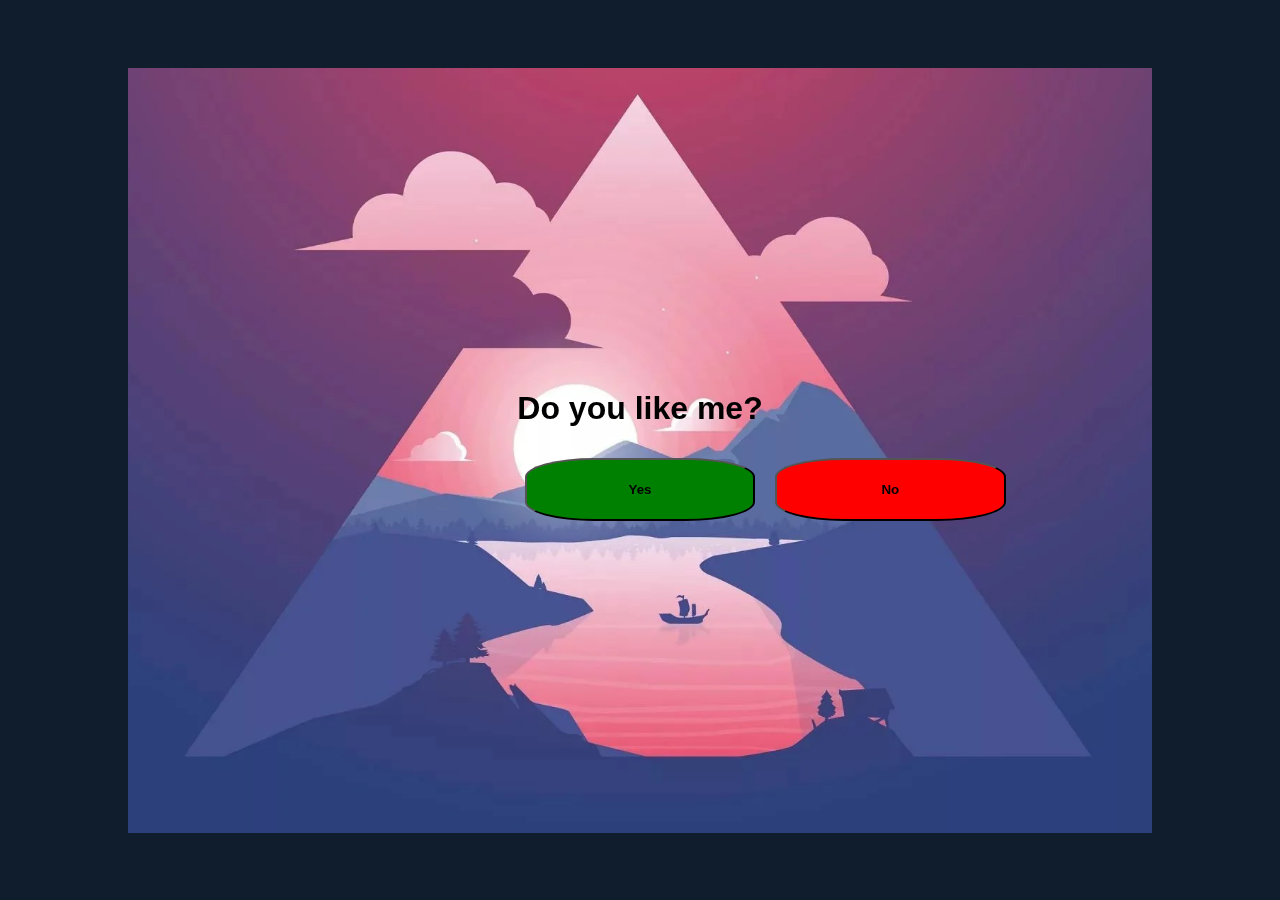
<file: index.html>
<!DOCTYPE html>
<html lang="pt-BR">
<head>
    <meta charset="UTF-8">
    <meta name="viewport" content="width=device-width, initial-scale=1.0">
    <title>You don't have options</title>
    <link rel="stylesheet" href="style.css">
</head>
<body>
    <div id="all-flex">
        <div id="all">
            <div id="proposta">
                <h1>Do you like me?</h1>
                <a href="/train7-love-site/indexx/indexx.html"><button type="button" id="yes">Yes</button></a>
                <button type="button" id="no" onclick="moveButton()">No</button>
            </div>
        </div>
    </div>
    <script src="script.js"></script>
</body>
</html>
</file>
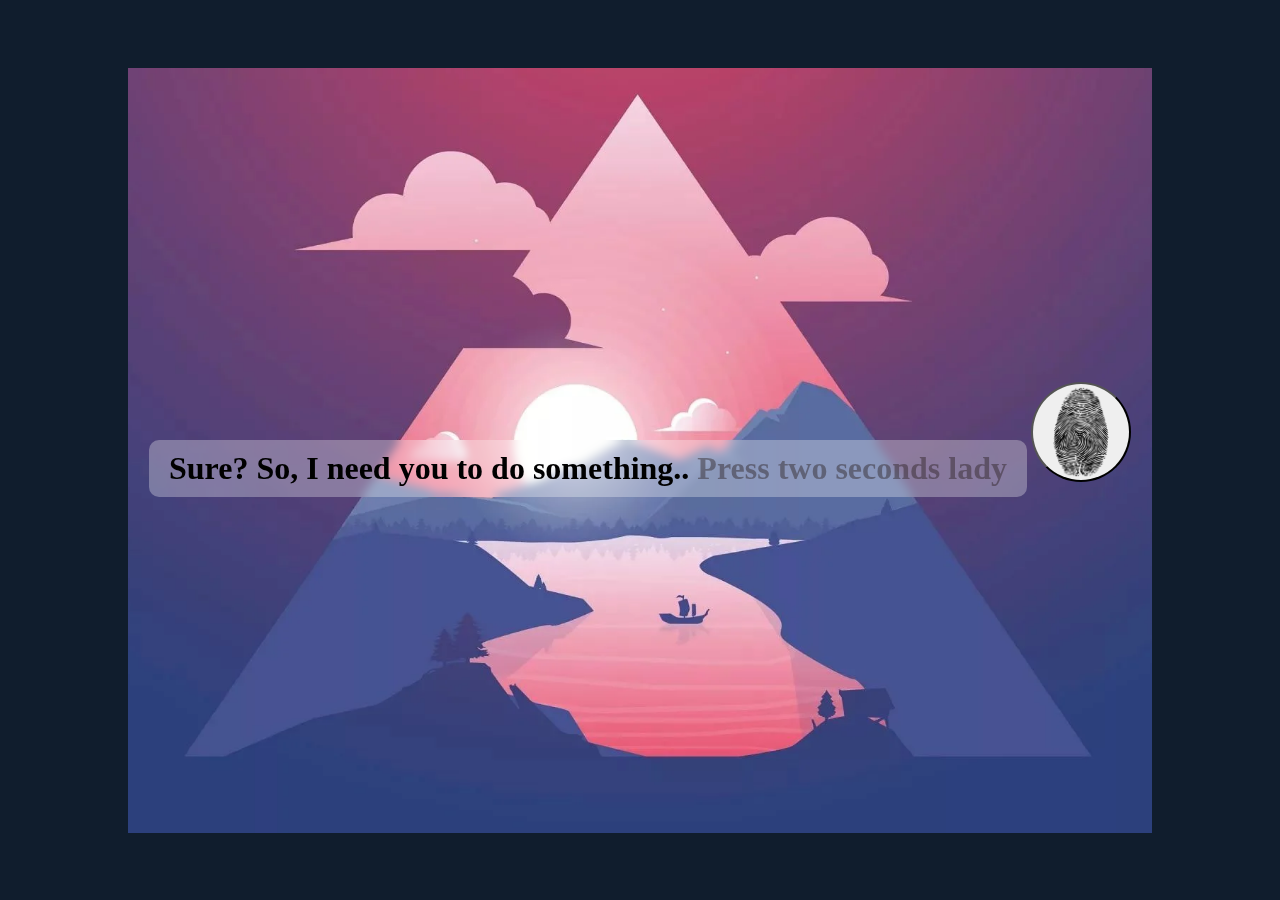
<file: indexx/indexx.html>
<!DOCTYPE html>
<html lang="pt-BR">
<head>
    <meta charset="UTF-8">
    <meta name="viewport" content="width=device-width, initial-scale=1.0">
    <title>You don't have options</title>
    <link rel="stylesheet" href="style.css">
</head>
<body>
    <div id="all-flex">
        <div id="all">
            <div id="proposta">
                <h1>Sure? So, I need you to do something.. <span>Press two seconds lady</span></h1>
                <button type="button" id="yes" class="image-transition"></button>
                <button type="button" id="green-button" style="display: none;">Go to Another Page</button>
            </div>
        </div>
    </div>
    <script src="script.js"></script>
</body>
</html>
</file>
<file: style.css>
body, html {
    margin: 0;
    padding: 0;
    width: 100%;
    height: 100%;
    display: flex;
    justify-content: center;
    align-items: center;
    font-family: Arial, sans-serif;
    background-color: rgb(16, 29, 45);
}

#all-flex {
    display: flex;
    justify-content: center;
    align-items: center;
    height: 100%;
    width: 100%;
}

#all {
    display: flex;
    justify-content: center;
    align-items: center;
    width: 80%;
    height: 85vh;
    background: url('imagens/background.webp') no-repeat center center;
    background-size: cover;
    backdrop-filter: blur(1vw);
    position: relative; /* Para garantir que os botões dentro dele se posicionem corretamente */
}

#proposta {
    text-align: center;
}

button {
    width: 18vw;
    height: 7vh;
    margin: 10px;
}

#yes {
    background-color: green;
    border-radius: 30%;
    font-weight: 800;
    position: relative;
}

#no {
    background-color: red;
    border-radius: 30%;
    font-weight: 800;
    transition: transform 0.3s ease;
    position: absolute;
}

button:hover {
    color: wheat;
}

#the-button {
    height: 12vh;
    width: 40vw;
    font-family: 'Lucida Sans', 'Lucida Sans Regular', 'Lucida Grande', 'Lucida Sans Unicode', Geneva, Verdana, sans-serif;
    border-radius: 1vh;
    border: none;
    color: rgb(0, 0, 0);
}

#all-background {
    position: absolute;
}
</file>
<file: indexx/style.css>
body {
    background-color: rgb(16, 29, 45);
    height: 100vh;
    margin: 0;
    padding: 0;
}

#all-flex {
    display: flex;
    justify-content: center;
    align-items: center;
    height: 100%;
}

#all {
    display: flex;
    justify-content: center;
    align-items: center;
    width: 80%;
    height: 85vh;
    background: url('imagens/background.webp') no-repeat center center;
    background-size: cover;
    backdrop-filter: blur(1vw);
    position: relative;
}

#proposta {
    text-align: center;
    position: relative;
}

h1{
    display: inline-block;
    padding: 10px 20px;
    background: rgba(255, 255, 255, 0.3);
    backdrop-filter: blur(5px);
    border-radius: 10px;
    
}
span{
    color: rgba(39, 27, 27, 0.432);
}
    

#yes {
    width: 100px; /* Ajuste o tamanho conforme necessário */
    height: 100px; /* Ajuste o tamanho conforme necessário */
    background-image: url('imagens/digital-preta.png');
    background-size: cover;
    
    cursor: pointer;
    position: relative;
    border-radius: 50%; /* Ajuste se necessário */
}

button:hover {
    color: wheat;
}
#green-button{
    color: black;
    background-color: green;
    border: 2px solid black;
    border-radius: 10vh;
}

/*finally*/
#finally-img{
    width: 80vw;
}
</file>
